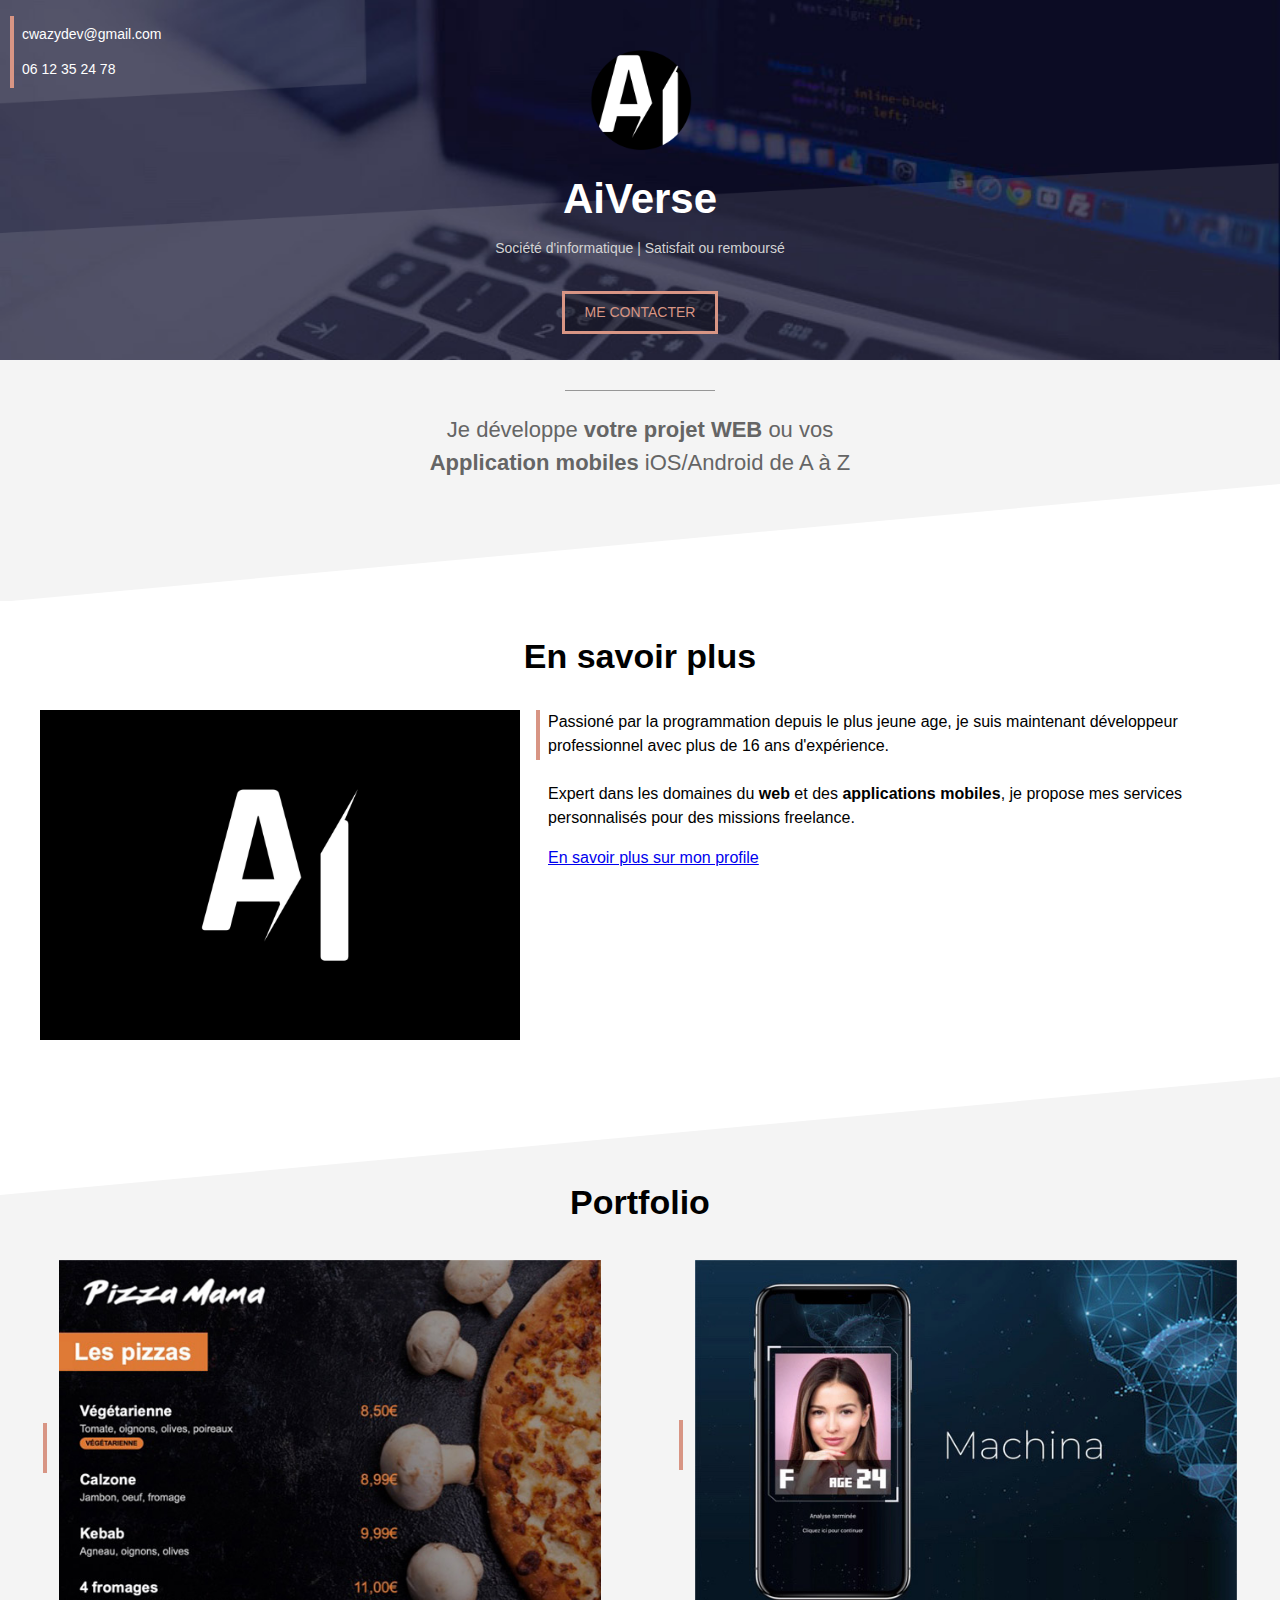
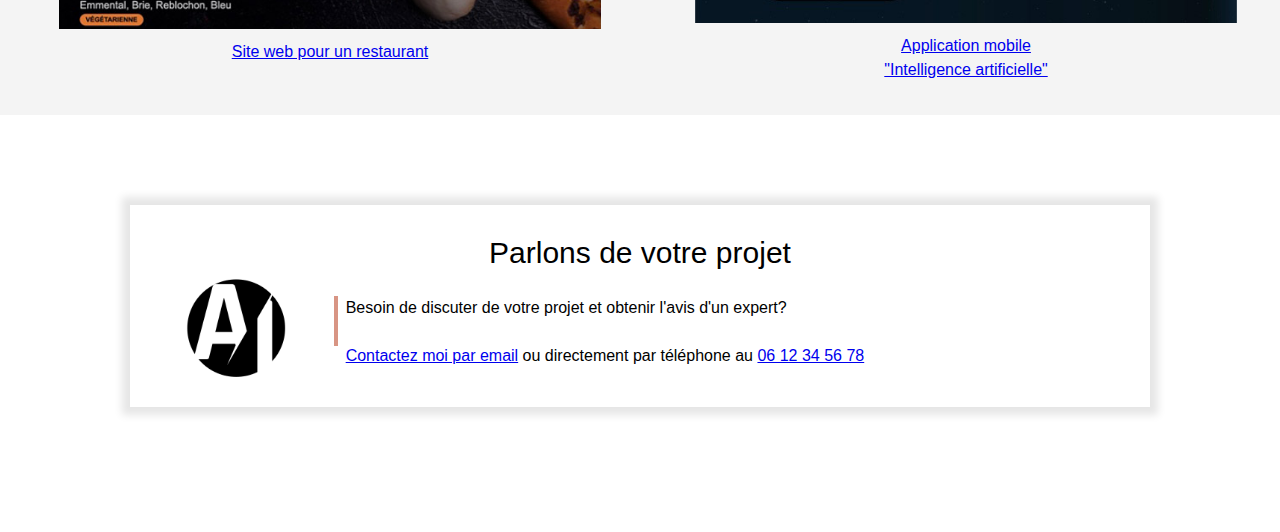
<file: index.html>
<!DOCTYPE html>
<html lang="fr">
<head>
    <meta charset="UTF-8">
    <meta name="viewport" content="width=device-width, initial-scale=1.0">
    <title>Romain Mathieu</title>
    <link rel="stylesheet" href="style.css">
</head>
<body>
    <!--COUVERTURE-->
    <div class='cover'>
        <img class='cover-profile' src="RESOURCES/profile.png">
        <h1>AiVerse</h1>
        <p>Société d'informatique | Satisfait ou remboursé</p>
        <div style="text-align:center">
        <a class="contact-button" href="mailto:cwazydev@gmail.com?subject=Contact%20depuis%20AiVerse.com">ME CONTACTER</a>
        </div>

        <div class="cover-contact">
            <p><a href="mailto:cwazydev@gmail.com?subject=Contact%20depuis%20AiVerse.com">cwazydev@gmail.com</a></p>
            <p><a href="tel:+3248544848">06 12 35 24 78</a></p>
        </div>
    </div>

    <!--SECTION GRISE 1-->
    <div class="section section-grise1">
        <div class="separateur">
        </div>
        <p>Je développe <b>votre projet WEB</b> ou vos <b>Application mobiles</b> iOS/Android de A à Z</p>
    </div>

    <!--SECTION BLANCHE-->
    <div class="section">
        <h2>En savoir plus</h2>
        <img src="RESOURCES/profile2.png" class="col-contenu">
        <div class=" float-right col-contenu">
            <div class="texte-avec-ligne-verticale">
                <p>Passioné par la programmation depuis le plus jeune age, je suis maintenant développeur professionnel avec plus de 16 ans d'expérience.<br><br>
                Expert dans les domaines du <b>web</b> et des <b>applications mobiles</b>, je propose mes services personnalisés pour des missions freelance.
                </p>
                <a href="https://github.com/Cwazydev" target="_blank">En savoir plus sur mon profile</a>
            </div>
        </div>
    </div>

    <!--SECTION GRISE 2-->
    <div class="section section-grise2">
        <h2>Portfolio</h2>
        <table class="col-portfolio" style="display: inline-block">
            <tr>
                <td><div class="barre-verticale"></div></td>
                <td style="width: 100%;"><a href="portfolio-site-restaurant.html"><img style="width: 100%;" src="RESOURCES/project1small.jpg"></a></td>
            </tr>
            <tr>
                <td></td>
                <td align="center"><a href="portfolio-site-restaurant.html">Site web pour un restaurant</a></td>
            </tr>
        </table>
        <table class="col-portfolio float-right">
            <tr>
                <td><div class="barre-verticale"></div></td>
                <td><a href="portfolio-application-mobile-ai.html"><img style="width: 100%;" src="RESOURCES/project2small.jpg"></a></td>
            </tr>
            <tr>
                <td></td>
                <td align="center"><a href="portfolio-application-mobile-ai.html">Application mobile<br>"Intelligence artificielle"</a></td>
            </tr>
        </table>
    </div>

    <!--SECTION BLANCHE-->
    <div class="section">
        <iframe src="contact-frame.html" scrolling="no"/></iframe>
    </div>
</body>
</html>
</file>
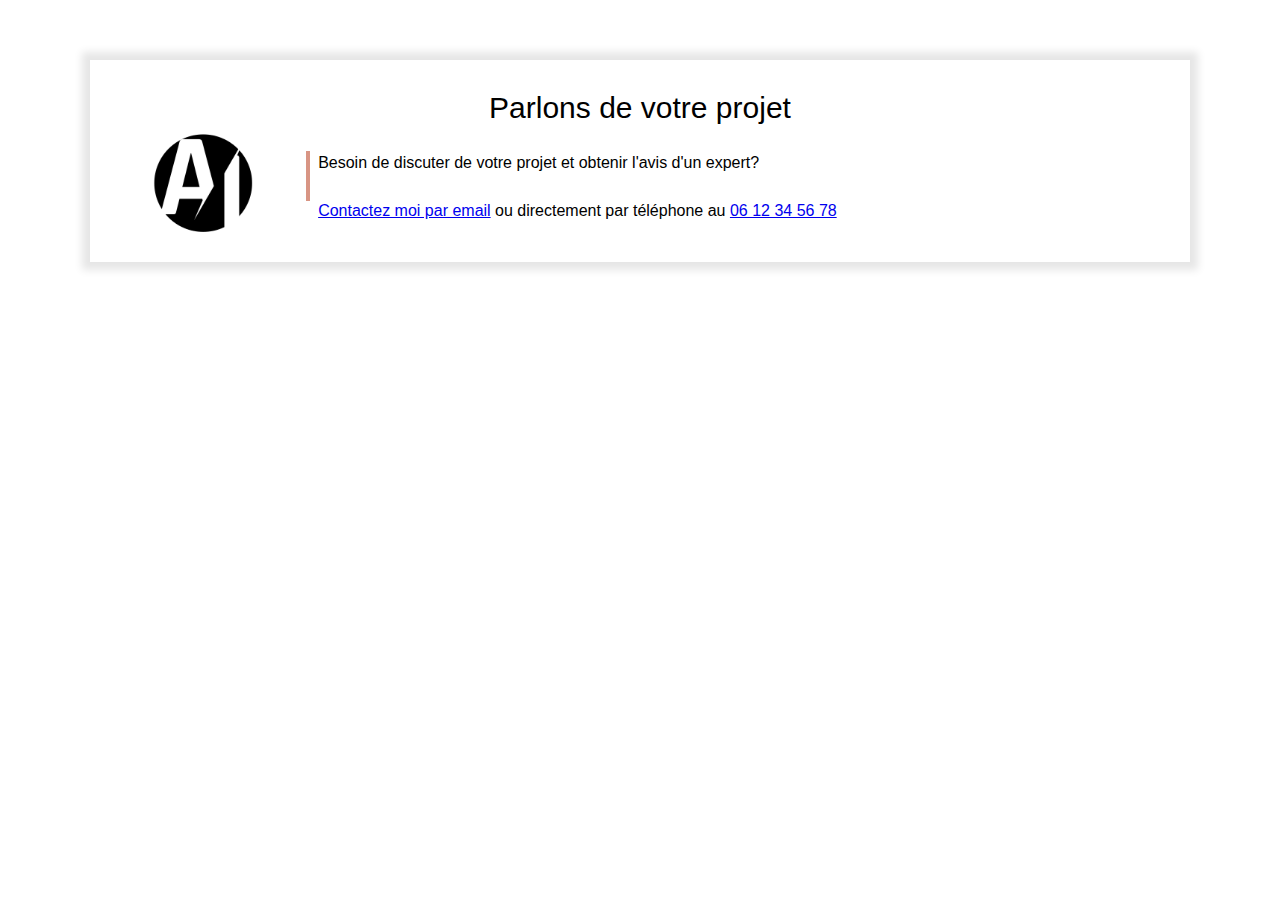
<file: contact-frame.html>
<!DOCTYPE html>
<html lang="fr">
<head>
    <meta charset="UTF-8">
    <meta name="viewport" content="width=device-width, initial-scale=1.0">
    <link rel="stylesheet" href="style.css">
</head>
<body>
    <div class="section">
        <div class="separateur display-mobile" style="margin-bottom: 15px;"></div>
        <div class="frame">
            <p class="frame-title">Parlons de votre projet</p>
            <table style="width: 100%;">
                <tr>
                    <td valign="top" align="center"><img src="RESOURCES/profile.png"></td>
                    <td>
                        <div class="texte-avec-ligne-verticale" style="margin-left: 20px;">
                            <p>
                                Besoin de discuter de votre projet 
                                et obtenir l'avis d'un expert?
                                <br><br>
                                <a href="mailto:cwazydev@gmail.com?subject=Contact%20depuis%20AiVerse.com">Contactez moi par email</a> ou directement
                                par téléphone au <a href="tel:+3248544848">06 12 34 56 78</a>
                            </p>
                        </div>
                    </td>
                </tr>
            </table>
        </div>
    </div>
</body>
</html>
</file>
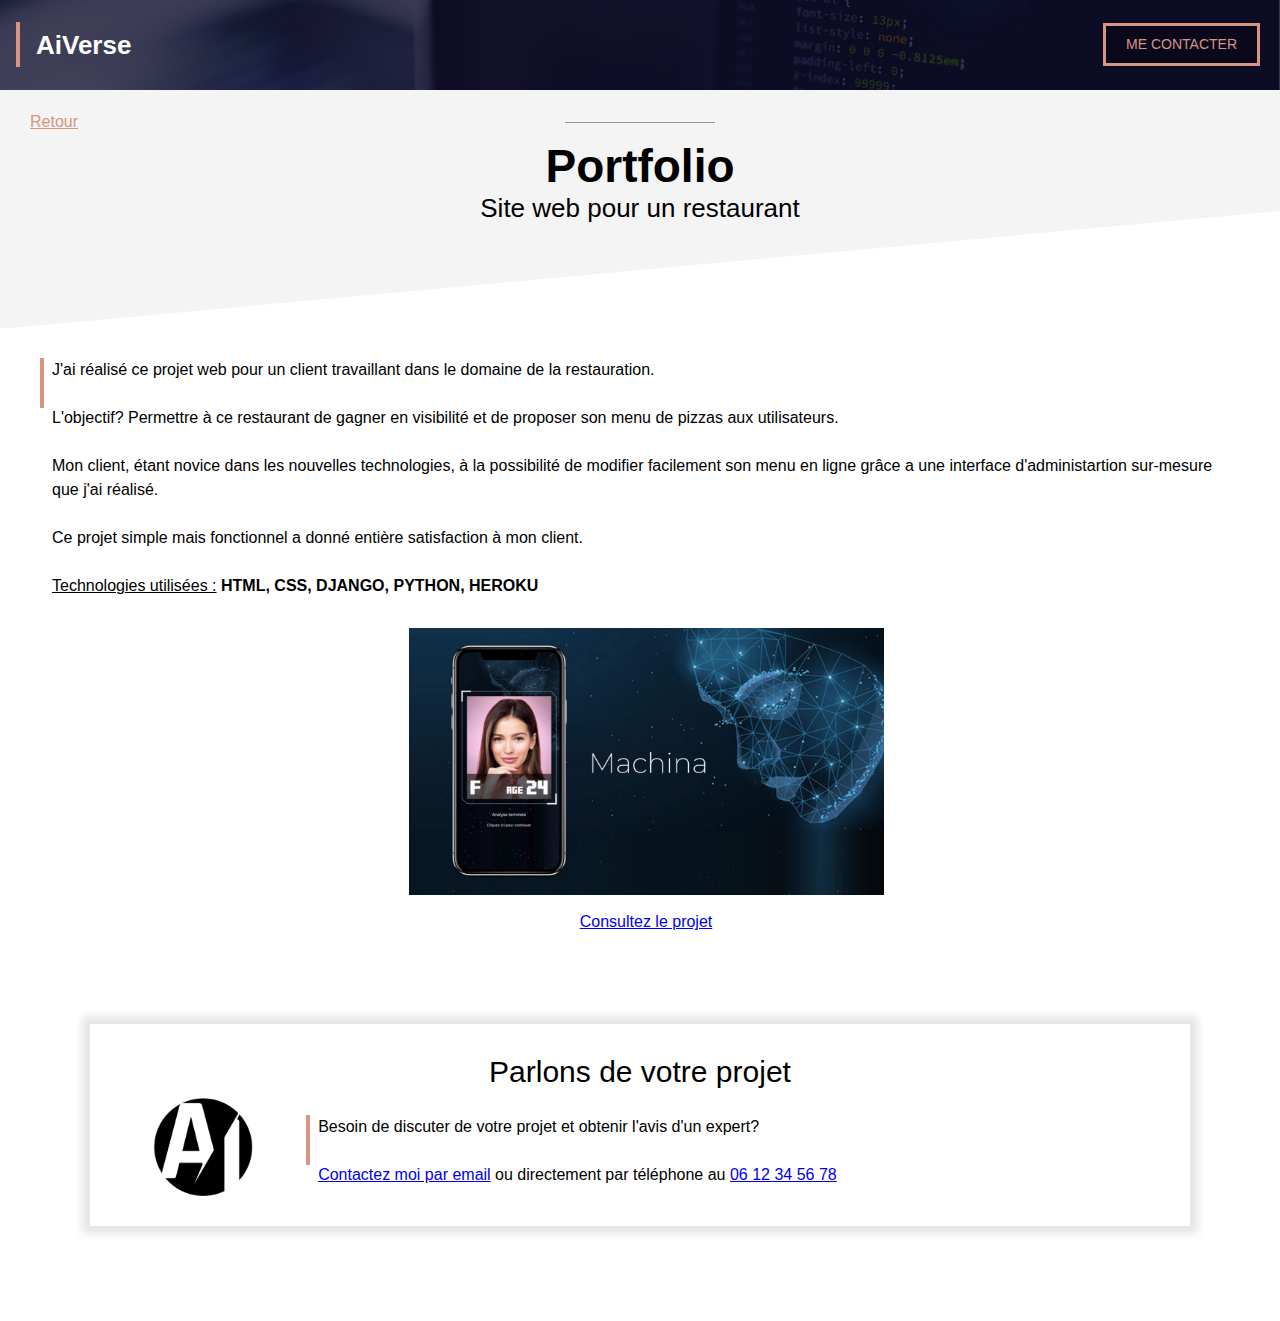
<file: portfolio-application-mobile-ai.html>
<!DOCTYPE html>
<html lang="fr">
<head>
    <meta charset="UTF-8">
    <meta name="viewport" content="width=device-width, initial-scale=1.0">
    <title>Application mobile</title>
    <link rel="stylesheet" href="style.css">
</head>   
<body>

    <!-- HEADER -->
    <div class="portfolio-header">
        <div class="texte-avec-ligne-verticale" style="margin-left: 16px; margin-top: 22px; height: 45px;">
            <p class="portfolio-header-title">AiVerse</p>
        </div>
        <a style="position: absolute; right: 20px; top: 5px;" class="contact-button" href="mailto:cwazydev@gmail.com?subject=Contact%20depuis%20AiVerse.com">ME CONTACTER</a>
    </div>

    <!-- SECTION GRISE TITRE -->
    <div class="section section-grise1" style="padding-top: 20px;">
        <a class="portfolio-back" href="index.html">Retour</a>
        <div class="separateur" style="margin-top: -12px;"></div>
        <h1 class="portfolio">Portfolio</h1>
        <h2 class="portfolio">Site web pour un restaurant</h2> 
    </div>

    <!-- SECTION CONTENU -->
    <div class="section">
        <div class="texte-avec-ligne-verticale">
            <p>
                J'ai réalisé ce projet web pour un client travaillant dans le domaine de la restauration.<br><br>

                L'objectif? Permettre à ce restaurant de gagner en visibilité et de proposer son menu de pizzas aux utilisateurs.<br><br>

                Mon client, étant novice dans les nouvelles technologies, à la possibilité de modifier facilement son menu en ligne grâce a une interface d'administartion sur-mesure que j'ai réalisé. <br> <br>

                Ce projet simple mais fonctionnel a donné entière satisfaction à mon client. <br> <br>

                <u>Technologies utilisées :</u> <b>HTML, CSS, DJANGO, PYTHON, HEROKU</b>
            </p>
            <div style="text-align: center; margin-top: 30px;">
                <img class="portfolio" src="RESOURCES/project2.jpg">
                <a style="display: block; margin-top: 8px;" href="#">Consultez le projet</a>
            </div>
        </div>
    </div>
    

    <!-- FRAME -->
    <iframe src="contact-frame.html" scrolling="no"/></iframe>
</body>
</html>
</file>
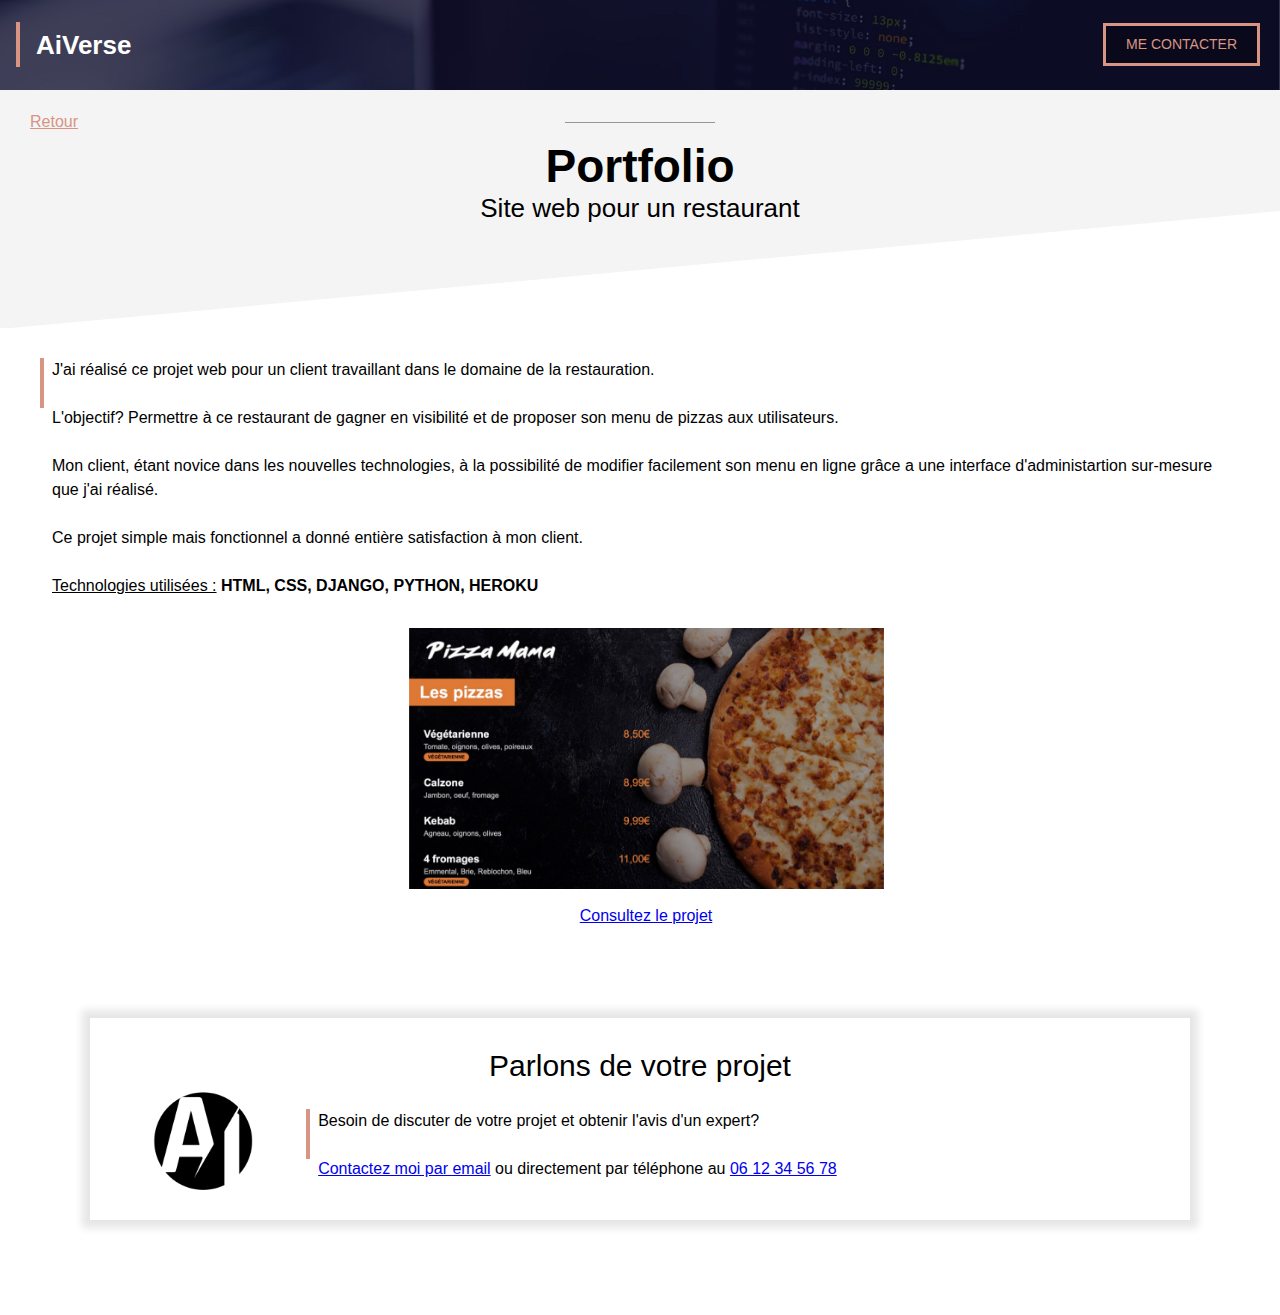
<file: portfolio-site-restaurant.html>
<!DOCTYPE html>
<html lang="fr">
<head>
    <meta charset="UTF-8">
    <meta name="viewport" content="width=device-width, initial-scale=1.0">
    <title>Site web de restaurant</title>
    <link rel="stylesheet" href="style.css">
</head>   
<body>

    <!-- HEADER -->
    <div class="portfolio-header">
        <div class="texte-avec-ligne-verticale" style="margin-left: 16px; margin-top: 22px; height: 45px;">
            <p class="portfolio-header-title">AiVerse</p>
        </div>
        <a class="contact-button contact-button-portfolio" href="mailto:cwazydev@gmail.com?subject=Contact%20depuis%20AiVerse.com">ME CONTACTER</a>
    </div>

    <!-- SECTION GRISE TITRE -->
    <div class="section section-grise1" style="padding-top: 20px;">
        <a class="portfolio-back" href="index.html">Retour</a>
        <div class="separateur" style="margin-top: -12px;"></div>
        <h1 class="portfolio">Portfolio</h1>
        <h2 class="portfolio">Site web pour un restaurant</h2> 
    </div>

    <!-- SECTION CONTENU -->
    <div class="section">
        <div class="texte-avec-ligne-verticale">
            <p>
                J'ai réalisé ce projet web pour un client travaillant dans le domaine de la restauration.<br><br>

                L'objectif? Permettre à ce restaurant de gagner en visibilité et de proposer son menu de pizzas aux utilisateurs.<br><br>

                Mon client, étant novice dans les nouvelles technologies, à la possibilité de modifier facilement son menu en ligne grâce a une interface d'administartion sur-mesure que j'ai réalisé. <br> <br>

                Ce projet simple mais fonctionnel a donné entière satisfaction à mon client. <br> <br>

                <u>Technologies utilisées :</u> <b>HTML, CSS, DJANGO, PYTHON, HEROKU</b>
            </p>
            <div style="text-align: center; margin-top: 30px;">
                <img class="portfolio" src="RESOURCES/project1.jpg">
                <a style="display: block; margin-top: 8px;" href="#">Consultez le projet</a>
            </div>
        </div>
    </div>
    

    <!-- FRAME -->
    <iframe src="contact-frame.html" scrolling="no"/></iframe>
</body>
</html>
</file>
<file: style.css>
* {
    box-sizing: border-box;
}

:root {
    --color1: #D89584;
    --color2: #F4F4F4
}

body {
    margin: 0;
    font-family: Arial;
    line-height: 1.5;
}

iframe {
    width: 100%;
    border: none;
    height: 350px;
}

div.cover {
    background: url(RESOURCES/cover_overlay.png) no-repeat center/100% 100%,url(RESOURCES/cover.jpg) no-repeat center/cover;
    height: 360px;
    position: relative;
}

img.cover-profile {
    height: 100px;
    position: relative;
    left: 50%;
    margin-left: -50px;
    margin-top: 50px;
}

h1 {
    color: white;
    text-align: center;
    font-size: 42px;
    margin-top: 10px;
    margin-bottom: 0px;
}

div.cover p {
    color: lightgray;
    text-align: center;
    margin-top: 8px;
    font-size: 14px;

}

div.cover-contact {
    position: absolute;
    top: 16px;
    left: 10px;
    border-left: 4px solid var(--color1);
    padding: 8px;
}

div.cover-contact p {
    text-align: left;
    margin-top: 0px;
    margin-bottom: 0px;
}

div.cover-contact p:first-child {
    margin-bottom: 14px;
}

div.cover-contact * {
   color: white;
   font-size: 14px;
   text-decoration: none;
}

a.contact-button {
    background-color: #00000040;
    color: var(--color1);
    border: 3px solid var(--color1);
    padding: 8px 20px;
    text-decoration: none;
    margin-top: 18px;
    display: inline-block;
    font-size: 14px;
}

a.contact-button-portfolio {
    position: absolute; 
    right: 20px; 
    top: 5px;
}

a.contact-button:hover {
    color: white;
    border: 3px solid white;
}

.section {
    padding-left: 40px;
    padding-right: 40px;
    padding-top: 30px;
    padding-bottom: 30px;
    overflow: auto;
}

div.section-grise1 {
    background: url(RESOURCES/triangle2white.svg) no-repeat center bottom -1px/100%;
    background-color: var(--color2);
    padding-bottom: 100px;
}

div.section-grise2 {
    background: url(RESOURCES/triangle1white.svg) no-repeat center top/100%;
    background-color: var(--color2);
    padding-top: 100px;
}

h2 {
    text-align: center;
    font-size: 34px;
    margin-top: 0px;
}

div.separateur {
    background-color: #979797;
    height: 1px;
    width: 150px;
    position: relative;
    left: 50%;
    margin-left: -75px;
    
}

div.section-grise1 p {
    font-size: 22px;
    color: #656565;
    text-align: center;
    max-width: 450px;
    margin-left: auto;
    margin-right: auto;
    
}

img.col-contenu {
    width: 40%;
}

div.col-contenu {
    width: 60%;
    padding-left: 16px;
}

.float-right {
    float: right;
}

div.texte-avec-ligne-verticale {
    margin-top: 0;
    border-left: 4px solid var(--color1);
    padding-left: 8px;
    height: 50px;
    display: inline-block;
}

div.texte-avec-ligne-verticale p {
    margin-top: 0;
}

div.barre-verticale {
    height: 50px;
    width: 4px;
    background-color: var(--color1);
    margin-right: 8px;
}

.col-portfolio {
    width: 47%;
}

div.frame {
    margin: 30px 50px;
    padding: 20px 30px;
    background-color: white;
    box-shadow: 0px 0px 8px 8px rgba(0, 0, 0, 0.1);
}

p.frame-title {
    font-size: 30px;
    margin-top: 5px;
    margin-bottom: 1px;
    text-align: center;
}

div.frame img {
    width: 100px;
}

/* PORTFOLIO */

.portfolio-header {
    height: 90px;
    background: url(RESOURCES/header.jpg) no-repeat center/cover;
    position: relative;
}

.portfolio-header-title {
    font-size: 26px;
    font-weight: bold;
    color: white;
    padding-top: 4px;
    padding-left: 8px;
}

h1.portfolio {
    font-size: 46px;
    color: black;
    line-height: 1;
    padding-top: 10px;
}
h2.portfolio {
    font-size: 26px;
    color: black;
    font-weight: normal;
    margin-bottom: 0;
}

a.portfolio-back {
    color: var(--color1);
    margin-left: -10px;
}

img.portfolio {
    width: 70%;
    max-width: 475px;
}

img.portfolio-img {
    width: 100px;
}

.display-mobile {
    display: none;
}

/* RESPONSIVE DISIGN : MOBILE */
@media only screen and (max-width: 767px) {
    img.cover-profile {
        height: 90px;
        margin-top: 75px;
    }
    
    h1 {
        font-size: 38px;
        margin-top: 6px;
        margin-bottom: 0px;
    }
    
    div.cover p {
        margin-top: 2px;
        font-size: 13px;
    
    }

    .section {
        padding-left: 20px;
        padding-right: 20px;
    }
    
    div.section-grise1 {
        padding-bottom: 40px;
    }

    h2 {
        font-size: 30px;
    }

    img.col-contenu {
        width: 100%;
    }
    
    div.col-contenu {
        width: 100%;
        padding-left: 0px;
        margin-top: 20px;
    }

    .col-portfolio {
        width: 100%;
        margin-bottom: 20px;
    }

    div.frame {
        padding: 0px 0px;
        margin: 0px 0px;
        box-shadow: none;
    }

    div.frame img {
        width: 70px;
    }

    /* PORTFOLIO : MOBILE */
    .portfolio-header-title {
        font-size: 19px;
        padding-top: 10px;
        padding-bottom: 4px;
    }

    a.contact-button {
        padding: 7px 12px;
        margin-top: 22px;
        font-size: 12px;
    }
    
    a.contact-button-portfolio {
        right: 8px; 
    }

    h1.portfolio {
        font-size: 40px;
    }
    h2.portfolio {
        font-size: 22px;
    }

    img.portfolio {
        width: 100%;
    }

    .display-mobile {
        display: block;
    }
}
</file>
